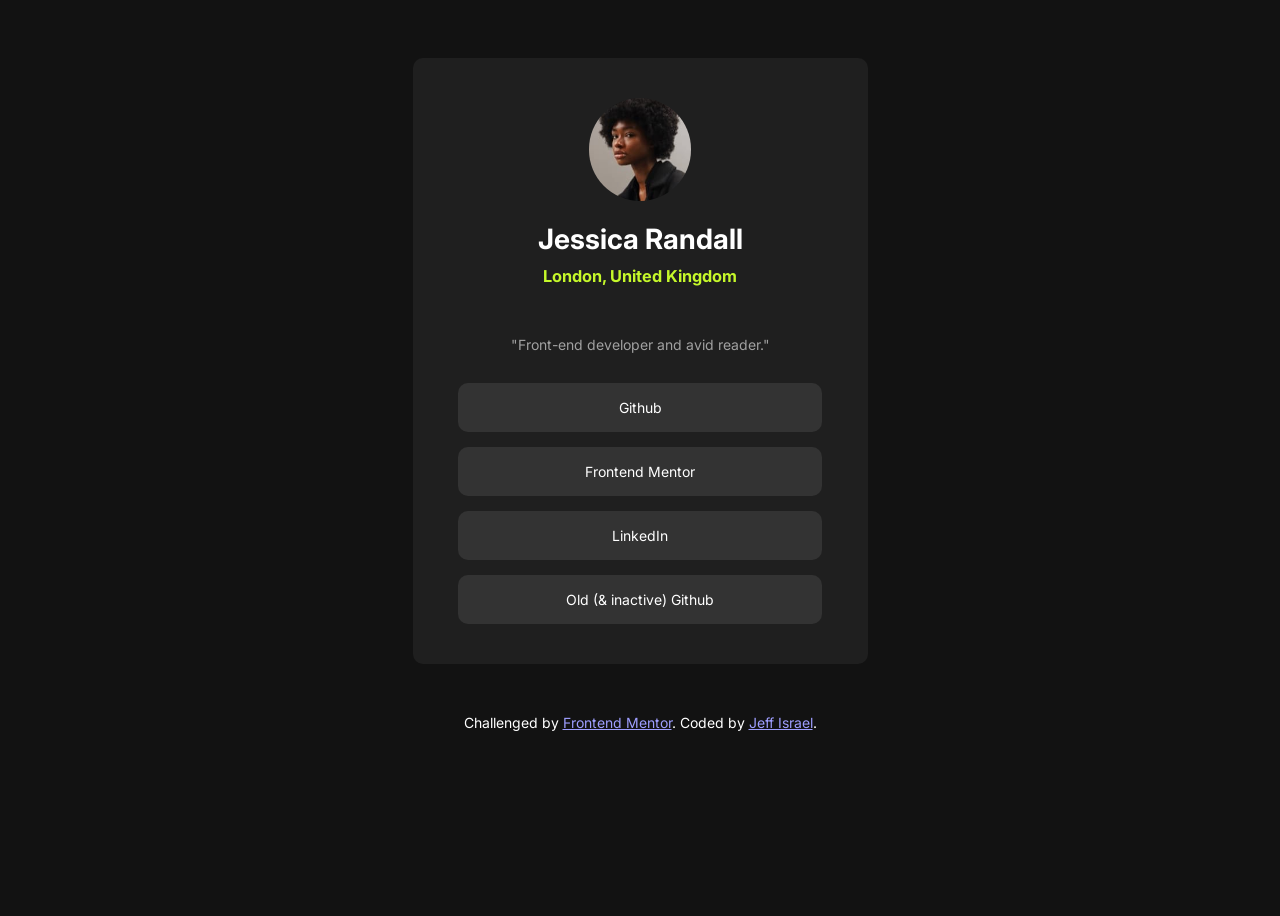
<file: index.html>
<!doctype html>
<html lang="en">
  <head>
    <meta charset="UTF-8" />
    <meta name="viewport" content="width=device-width, initial-scale=1.0" />
    <!-- displays site properly based on user's device -->

    <link
      rel="icon"
      type="image/jpg"
      sizes="32x32"
      href="assets/images/favicon-32x32.png"
    />
    <link rel="stylesheet" type="text/css" href="styles.css" />

    <title>Frontend Mentor | Social Links Profile</title>

    <!-- Feel free to remove these styles or customise in your own stylesheet 👍 -->
  </head>
  <body>
    <main>
      <header>
        <div id="photo">
          <img src="assets/images/avatar-jessica.jpeg" />
        </div>
        <h1>Jessica Randall</h1>
        <h3>London, United Kingdom</h3>
      </header>

      <p>"Front-end developer and avid reader."</p>
      <div id="articles">
        <a
          href="https://github.com/Lil-Brogrammer/"
          style="text-decoration: none"
          ><article>Github</article></a
        >

        <a
          href="https://www.frontendmentor.io/profile/Lil-Brogrammer"
          style="text-decoration: none"
          ><article>Frontend Mentor</article>
        </a>

        <a
          href="https://www.linkedin.com/in/jeff-israel-914b68188"
          style="text-decoration: none"
          ><article>LinkedIn</article>
        </a>

        <a href="https://github.com/Jeff-Israel" style="text-decoration: none"
          ><article>Old (& inactive) Github</article></a
        >
      </div>
    </main>
    <footer>
      Challenged by <a href="https://frontendmentor.io"> Frontend Mentor</a>.
      Coded by <a href="https://lil-brogrammer.github.io"> Jeff Israel</a>.
    </footer>
  </body>
</html>
</file>
<file: styles.css>
@import url("https://fonts.googleapis.com/css2?family=Inter:wght@400;600;700&display=swap");
:root {
  box-sizing: border-box;
  color-scheme: dark;
}

@media (min-width: 375px) {
  body {
    min-height: 100dvh;
    font-family: "Inter";
    font-size: 14px;
    display: flex;
    flex-direction: column;
    align-items: center;
  }
}

@media (min-width: 1440px) {
  body {
    min-height: 100dvh;
    font-family: "Inter";
    font-size: 14px;
    display: flex;
    flex-direction: column;
    align-items: center;
  }
}

main {
  margin-top: 50px;
  min-width: 45dvh;
  padding-left: 25px;
  padding-right: 25px;
  margin-bottom: 50px;
  background-color: hsl(0, 0%, 12%);
  border-radius: 10px;
  display: flex;
  flex-direction: column;
  align-items: center;
  text-align: center;
}

p {
  color: hsl(0, 0%, 63%);
  margin-top: 30px;
  margin-bottom: 30px;
}

#photo img {
  border-radius: 50%;
  margin-top: 40px;
  max-width: 50%;
}

h1 {
  margin-bottom: 1px;
}

h3 {
  color: hsl(75, 94%, 57%);
  margin-top: 10px;
  margin-bottom: 20px;
}

#articles a article {
  color: inherit;
  padding: 16px;
  background-color: hsl(0, 0%, 20%);
  border-radius: 10px;
  /* margin-bottom: 15px;
  margin-left: 40px; */
}

#articles a article {
  transition:
    transform 0.3s ease,
    background-color 0.3s ease;
}

#articles a article:hover {
  transform: scale(1.05);
  background-color: hsl(75, 94%, 57%);
}

#articles {
  display: flex;
  flex-direction: column;
  gap: 15px;
  width: 90%;
}

#articles a,
#articles a article:hover,
#articles a article:focus,
#articles a article:active {
  text-decoration: none;
  color: inherit;
}

#articles a:last-child {
  margin-bottom: 40px;
}
</file>
